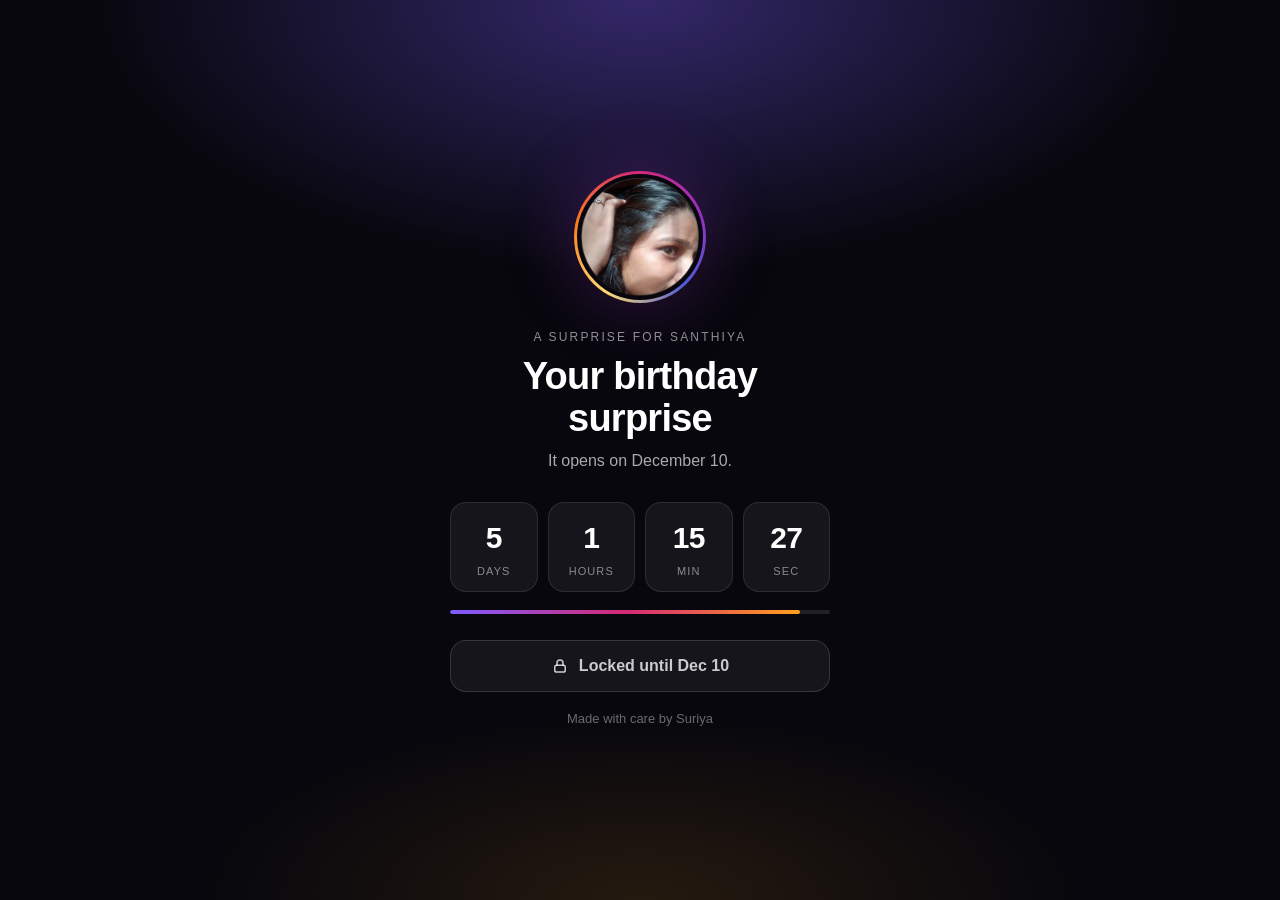
<file: index.html>
<!DOCTYPE html>
<html lang="en"><head><meta charset="utf-8">
<meta name="viewport" content="width=device-width, initial-scale=1, viewport-fit=cover">
<title>Happy Birthday Santhiya</title>
<style>
:root{--bg:#fff;--ink:#000;--mut:#737373;--rcv:#efefef;--line:#dbdbdb;--grad:linear-gradient(135deg,#a23cff 0%,#5b5ff0 55%,#2f80ff 100%);--heart:#ff3040;box-sizing:border-box;padding-top:env(safe-area-inset-top,0px)}
@media (prefers-color-scheme:dark){:root:not([data-theme="light"]){--bg:#000;--ink:#fff;--mut:#a8a8a8;--rcv:#262626;--line:#363636}}
:root[data-theme="dark"]{--bg:#000;--ink:#fff;--mut:#a8a8a8;--rcv:#262626;--line:#363636}
*{box-sizing:border-box}html{scroll-padding-top:env(safe-area-inset-top,0px)}
body{margin:0;background:var(--bg);color:var(--ink);font:400 16px/1.4 -apple-system,BlinkMacSystemFont,"Segoe UI",Roboto,Helvetica,Arial,sans-serif}
.hide{display:none!important}
.gate{min-height:100vh;display:flex;flex-direction:column;justify-content:center;text-align:center;padding:24px 22px;max-width:520px;margin:0 auto}
.gate h1{font-size:26px;line-height:1.2;margin:0 0 8px}.gate p{color:var(--mut);margin:0}
.cd{display:flex;gap:8px;justify-content:center;margin:26px 0}
.cd div{background:var(--rcv);border-radius:16px;padding:12px 4px;min-width:66px}.cd b{display:block;font-size:28px}.cd span{font-size:12px;color:var(--mut)}
.bar{position:sticky;top:0;z-index:5;background:var(--bg);border-bottom:1px solid var(--line);padding:calc(10px + env(safe-area-inset-top,0px)) 14px 10px;display:flex;align-items:center;gap:12px}
.bar svg{width:24px;height:24px;stroke:var(--ink);fill:none;stroke-width:2;stroke-linecap:round;stroke-linejoin:round}
.bar .sp{flex:1}
.ring{width:38px;height:38px;border-radius:50%;padding:2px;background:linear-gradient(45deg,#feda75,#fa7e1e,#d62976,#962fbf,#4f5bd5)}
.av{width:100%;height:100%;border-radius:50%;background:var(--rcv);border:2px solid var(--bg);display:flex;align-items:center;justify-content:center;font-size:16px}
.nm{font-weight:600;line-height:1.15}.nm small{display:block;font-weight:400;font-size:12px;color:var(--mut)}
main{max-width:520px;margin:0 auto;padding:0 12px 130px}
.prof{text-align:center;padding:34px 0 10px}
.prof .ring{width:92px;height:92px;margin:0 auto 10px}.prof .av{font-size:40px}
.prof b{font-size:20px;display:block}.prof span{color:var(--mut);font-size:14px}
.sep{text-align:center;color:var(--mut);font-size:12px;margin:26px 0 2px}
.ttl{text-align:center;font-weight:600;font-size:14px;margin:0 0 10px}
.row{display:flex;align-items:flex-end;gap:7px;margin:2px 0}
.row.S{justify-content:flex-end}
.sm{width:28px;height:28px;border-radius:50%;background:var(--rcv);display:flex;align-items:center;justify-content:center;font-size:13px;flex:none;visibility:hidden}.row.last .sm{visibility:visible}
.m{position:relative;max-width:76%;padding:9px 14px;border-radius:22px;word-wrap:break-word;opacity:0;transform:translateY(10px);transition:opacity .5s,transform .5s}
.m.on{opacity:1;transform:none}
.S .m{background:var(--grad);color:#fff;border-bottom-right-radius:6px}
.N .m{background:var(--rcv);border-bottom-left-radius:6px}
.row.last .S,.S.last .m{border-bottom-right-radius:22px}
.N.last .m{border-bottom-left-radius:22px}
.m.rxw{margin-bottom:12px}
.rx{position:absolute;bottom:-12px;font-size:13px;line-height:1;background:var(--bg);border:1px solid var(--line);border-radius:12px;padding:2px 5px}
.S .rx{left:10px}.N .rx{right:10px}
.note{text-align:center;color:var(--mut);font-size:13px;margin:12px 20px 0}
.photo{margin:6px 0 6px 35px;max-width:76%}.photo img{width:100%;border-radius:22px;display:block}.photo small{color:var(--mut);font-size:12px;display:block;margin:4px 8px}
.post{margin:26px 0 0;border:1px solid var(--line);border-radius:18px;overflow:hidden}
.post h3{margin:0;padding:12px 14px;font-size:15px;border-bottom:1px solid var(--line)}
.g{display:grid;grid-template-columns:1fr 1fr}.g div{padding:14px;border-bottom:1px solid var(--line)}.g div:nth-child(odd){border-right:1px solid var(--line)}
.g b{font-size:26px;display:block;background:var(--grad);-webkit-background-clip:text;background-clip:text;color:transparent}.g small{color:var(--mut)}
.seen{text-align:right;color:var(--mut);font-size:12px;margin:4px 6px}
.comp{position:fixed;left:0;right:0;bottom:0;z-index:6;background:var(--bg);padding:10px 12px calc(10px + env(safe-area-inset-bottom,0px))}
.comp div{max-width:520px;margin:0 auto;display:flex;align-items:center;gap:10px;border:1px solid var(--line);border-radius:26px;padding:6px 8px 6px 16px;color:var(--mut)}
.comp span{flex:1}.comp button{border:0;background:none;font-size:26px;cursor:pointer;padding:4px 8px;line-height:1}
.comp button:focus-visible{outline:2px solid var(--ink);border-radius:12px}
.ph{max-width:84%;margin:8px 0 14px}.frame{position:relative;padding:4px;border-radius:26px;background:linear-gradient(45deg,#feda75,#fa7e1e,#d62976,#962fbf,#4f5bd5);box-shadow:0 8px 30px rgba(150,47,191,.35)}.frame img{display:block;width:100%;border-radius:22px;background:#fff}.ph small{display:block;color:var(--mut);font-size:12px;margin:6px 8px 0}
.big{position:absolute;left:50%;top:50%;font-size:90px;transform:translate(-50%,-50%) scale(0);opacity:0;pointer-events:none}.big.pop{animation:pop .9s ease}@keyframes pop{0%{transform:translate(-50%,-50%) scale(0);opacity:1}40%{transform:translate(-50%,-50%) scale(1.15);opacity:1}100%{transform:translate(-50%,-50%) scale(1.3);opacity:0}}
.lb{position:fixed;inset:0;z-index:20;background:rgba(0,0,0,.92);display:flex;align-items:center;justify-content:center;padding:14px}.lb img{max-width:100%;max-height:100%;border-radius:12px}
canvas{position:fixed;inset:0;width:100%;height:100%;pointer-events:none;z-index:9}
@media (prefers-reduced-motion:reduce){.m{transition:none;opacity:1;transform:none}canvas{display:none}}

.pf{background-image:var(--av);background-size:cover;background-position:center;font-size:0}
.gate{position:relative;min-height:100vh;min-height:100dvh;overflow:hidden;display:flex;align-items:center;justify-content:center;max-width:none;margin:0;padding:calc(28px + env(safe-area-inset-top,0px)) 22px calc(28px + env(safe-area-inset-bottom,0px));color:#fff;background:#07070d}
.glow{position:absolute;inset:0;background:radial-gradient(60% 42% at 50% 0%,rgba(124,92,255,.38),transparent 72%),radial-gradient(50% 30% at 50% 100%,rgba(255,159,28,.12),transparent 70%)}
.gin{position:relative;z-index:1;width:100%;max-width:380px;text-align:center}
.ring.lg{width:132px;height:132px;padding:3px;margin:0 auto 26px;background:conic-gradient(from 210deg,#feda75,#fa7e1e,#d62976,#962fbf,#4f5bd5,#feda75);box-shadow:0 0 70px rgba(150,47,191,.32)}
.ring.lg .av{border:4px solid #07070d}
.eyebrow{font-size:12px;letter-spacing:.18em;text-transform:uppercase;color:rgba(255,255,255,.55);margin-bottom:10px}
.gate h1{font-size:clamp(30px,9vw,38px);line-height:1.1;font-weight:700;letter-spacing:-.02em;margin:0 0 10px;color:#fff}
.gate .lead{color:rgba(255,255,255,.66);margin:0 0 30px;font-size:16px;min-height:22px}
.gate .cd{display:grid;grid-template-columns:repeat(4,1fr);gap:10px;margin:0 0 18px}
.gate .cd div{background:rgba(255,255,255,.06);border:1px solid rgba(255,255,255,.1);border-radius:16px;padding:14px 4px 10px;min-width:0}
.gate .cd b{display:block;font-size:30px;font-weight:600;letter-spacing:-.02em;font-variant-numeric:tabular-nums;color:#fff}
.gate .cd span{font-size:11px;letter-spacing:.1em;text-transform:uppercase;color:rgba(255,255,255,.5)}
.prog{height:4px;border-radius:4px;background:rgba(255,255,255,.1);overflow:hidden;margin:0 0 26px}
.prog i{display:block;height:100%;width:0;border-radius:4px;background:linear-gradient(90deg,#7c5cff,#d62976,#ff9f1c);transition:width 1s}
.lockb{width:100%;display:flex;align-items:center;justify-content:center;gap:10px;padding:16px;border-radius:16px;border:1px solid rgba(255,255,255,.14);background:rgba(255,255,255,.06);color:rgba(255,255,255,.78);font:600 16px -apple-system,BlinkMacSystemFont,"Segoe UI",Roboto,sans-serif;cursor:pointer}
.lockb svg{width:18px;height:18px;stroke:currentColor;fill:none;stroke-width:2;stroke-linecap:round;stroke-linejoin:round}
.lockb:focus-visible{outline:2px solid #fff;outline-offset:3px}
.lockb.shake{animation:shk .45s}@keyframes shk{20%{transform:translateX(-6px)}40%{transform:translateX(5px)}60%{transform:translateX(-3px)}80%{transform:translateX(2px)}}
.gate.ready .lockb{background:#fff;color:#0b0b14;border-color:#fff;box-shadow:0 10px 40px rgba(255,255,255,.18)}
.gate .foot{margin:18px 0 0;font-size:13px;color:rgba(255,255,255,.4)}
@media (prefers-reduced-motion:reduce){.lockb.shake{animation:none}.prog i{transition:none}}

.ch2{margin:30px 0 0;padding:24px 20px;border:1px solid var(--line);border-radius:22px;text-align:center;background:linear-gradient(180deg,rgba(124,92,255,.12),transparent)}
.ch2 .ct{font-size:12px;letter-spacing:.16em;text-transform:uppercase;color:var(--mut)}
.ch2 h3{margin:6px 0 6px;font-size:22px}.ch2 p{margin:0 0 16px;color:var(--mut)}
.ch2 button{display:block;width:100%;margin:8px 0 0;padding:14px;border-radius:14px;font:600 16px -apple-system,BlinkMacSystemFont,"Segoe UI",Roboto,sans-serif;cursor:pointer}
.ch2 .pb{border:0;color:#fff;background:linear-gradient(135deg,#a23cff,#4f6bff)}
.ch2 .sb{border:1px solid var(--line);background:none;color:var(--ink)}
.ch2 .tb{border:0;background:none;color:var(--mut);font-weight:500}
.ch2 button:focus-visible{outline:2px solid var(--ink);outline-offset:2px}
.endhint{margin:34px 6px 0;text-align:right;color:var(--mut);font-size:12px}
.typing{display:inline-flex;gap:5px;padding:13px 16px;border-radius:22px;background:var(--grad);margin-bottom:4px}.typing i{width:7px;height:7px;border-radius:50%;background:#fff;opacity:.4;animation:dt 1.2s infinite}.typing i:nth-child(2){animation-delay:.2s}.typing i:nth-child(3){animation-delay:.4s}@keyframes dt{40%{opacity:1;transform:translateY(-3px)}}
@media (prefers-reduced-motion:reduce){.typing i{animation:none;opacity:.8}}

.reelc{padding:0!important;background:none!important;max-width:62%!important}
.reel-link{display:block;border-radius:18px;color:inherit;text-decoration:none}
.reel-link:focus-visible{outline:2px solid #fff;outline-offset:3px}
.reel{position:relative;width:210px;min-height:260px;border-radius:18px;overflow:hidden;color:#fff;display:flex;flex-direction:column;justify-content:space-between;padding:12px;background:linear-gradient(160deg,#1a1040 0%,#5b2a86 55%,#d6336c 120%)}
.rtop{font-size:11px;letter-spacing:.06em;text-transform:uppercase;opacity:.85}
.rplay{align-self:center;width:54px;height:54px;border-radius:50%;background:rgba(255,255,255,.2);display:flex;align-items:center;justify-content:center;font-size:22px;backdrop-filter:blur(4px)}
.rcap{font-size:13px;line-height:1.35;text-shadow:0 1px 8px rgba(0,0,0,.5)}
.vc{min-width:230px}
.vn{display:flex;align-items:center;gap:10px}
.vp{flex:none;width:36px;height:36px;border-radius:50%;border:0;background:#fff;color:#4f4fe8;font-size:14px;cursor:pointer}
.vp:focus-visible{outline:2px solid #fff;outline-offset:2px}
.wf{display:flex;align-items:center;gap:2px;height:28px;flex:1}
.wf i{display:block;width:3px;border-radius:2px;background:rgba(255,255,255,.45)}.wf i.on{background:#fff}
.vt{font-size:12px;opacity:.9;min-width:44px;text-align:right}
</style></head><body>
<canvas id="c"></canvas>
<div class="gate" id="gate">
<div class="glow" aria-hidden="true"></div>
<div class="gin">
<div class="ring lg"><div class="av pf" role="img" aria-label="Santhiya"></div></div>
<div class="eyebrow">A surprise for Santhiya</div>
<h1 id="gh">Your birthday surprise</h1>
<p class="lead" id="hint">It opens on December 10.</p>
<div class="cd"><div><b id="d">0</b><span>Days</span></div><div><b id="h">0</b><span>Hours</span></div><div><b id="mi">0</b><span>Min</span></div><div><b id="s">0</b><span>Sec</span></div></div>
<div class="prog" id="progw"><i id="pr"></i></div>
<button class="lockb" id="openb"><svg viewBox="0 0 24 24" aria-hidden="true"><rect x="5" y="11" width="14" height="9" rx="2.5"/><path d="M8 11V8a4 4 0 018 0v3"/></svg><span id="olab">Locked until Dec 10</span></button>
<p class="foot" id="sub">Made with care by Suriya</p>
</div>
</div>

<div id="site" class="hide">
<div class="bar">
<svg viewBox="0 0 24 24" aria-hidden="true"><path d="M15 5l-7 7 7 7"/></svg>
<div class="ring" style="width:36px;height:36px"><div class="av pf"></div></div>
<div class="nm">Santhiya ✨<small>Active now</small></div>
<div class="sp"></div>
<svg viewBox="0 0 24 24" aria-hidden="true"><path d="M5 4h4l2 5-2.5 1.5a11 11 0 005 5L15 13l5 2v4a2 2 0 01-2 2A15 15 0 013 6a2 2 0 012-2z"/></svg>
<svg viewBox="0 0 24 24" aria-hidden="true"><rect x="3" y="6" width="13" height="12" rx="3"/><path d="M16 10l5-3v10l-5-3"/></svg>
</div>
<main>
<div class="prof"><div class="ring"><div class="av pf"></div></div><b>Santhiya</b><span>santhiya.3010 · Instagram</span></div>
<div id="story"></div>
<div class="post"><h3>Us, in numbers</h3><div class="g">
<div><b>37,239</b><small>messages</small></div><div><b>82</b><small>days in a row</small></div>
<div><b>289</b><small>times I asked "saptiya?"</small></div><div><b>3,036</b><small>"sari"s from you</small></div>
<div><b>~600</b><small>times we said "eruma"</small></div><div><b>95%</b><small>replies in a minute</small></div>
</div></div>
<div class="endhint" id="endhint"><span class="typing"><i></i><i></i><i></i></span><div>Suriya is typing…</div></div>
<div id="letter"></div>
<div class="seen hide" id="seen">Seen ✨</div>
<div class="ch2 hide" id="ch2"></div>
</main>
<div class="comp"><div><span>Message Santhiya...</span><button id="send" aria-label="Send a surprise">🎉</button></div></div>
</div>

<script>
(function(){
var DATA=[["Nov 1, 2025", "Where it started", [["S", "Drawings super ah iruku"], ["N", "Thanks..."]]], ["Dec 10, 2025", "Your birthday, last year", [["S", "Many more happy returns of the day"], ["N", "Thank you ✨"]]], ["Feb 28, 2026", "How it really started", [["N", "Nee yar kita um epoum pesa matiya"], ["S", "Haan athu pesi palakam ila"], ["N", "Nee pesuna tha Yara irunthalum pesuvanga"], ["S", "Yarum pesaliya atha nanum pesala"], ["N", "Epoum silent ah iruka"], ["S", "Konjom koocham...😅"]], 0, "She told me I never talk to anyone and I am always silent. Then came 37,239 messages."], ["Mar 2, 2026", "My birthday, and you remembered", [["N", "Happiest b'day❤️💫", "❤️"], ["S", "Thank you so much ✨🥰", "❤️"], ["N", "Choclate vangitu vara maraka sariya 😅🤣"], ["N", "Enna nethu fulla ore birthday celebration tha pola 😅"], ["N", "Jolly ah irunthucha"], ["S", "Haan jolly thaan🤭☺️😂"]]], ["Mar 5, 2026", "A heavy day: the marks", [["N", "Kastama iruku"], ["N", "Mark ah nenacha oru mathari iruku"], ["S", "Athela nenachi feel panitu irkatha mark vachi onum pana mudiyathu knowledge tha mukiyam"], ["S", "Inum polambunamnalum evlo venalum polambu☺️✨🤭"], ["S", "Namma yarnu namaku ternja pothum yarkum prove panavendiya avasiyamila"], ["N", "Sari vidu ini feel pana la😅", "❤️"]]], ["Mar 6, 2026", "Women's Day", [["S", "Advance happy women's day 🌝✨😂"], ["N", "Engaluku women's day celebration Iruku"]]], ["Mar 10, 2026", "The artist who says she is not", [["N", "Na summa tha draw panuva"], ["S", "Every artist started with the unfair drawings ✨😁"], ["N", "Avlova perfect ah la draw pana matan😅"]]], ["Mar 13, 2026", "The girl who only wishes on birthdays", [["N", "Birthday ku wish pana.. Diwali ku wish pana avlotha 😅"]], 0, "She said she only wishes people on birthdays and Diwali. Then she sent me 16,900 messages."], ["Mar 21, 2026", "The promise", [["S", "I will listen to your problems...😁😅 Whatever you polambifys😂 i will be there for you and care you ... Also make you to feel the comfort and safe"], ["N", "Ipoum comfort ah safe ah tha feel pandra 😅"], ["N", "Epoum ella situation la um na unkuda irupan 😅"]]], ["Mar 21, 2026", "We promised not to forget", [["N", "Nejama maraka matan", "❤️"], ["N", "Maraka matan 😅"], ["S", "Na marka mata", "❤️"], ["N", "Nee marakama irutha sari tha😅"], ["S", "Mhmm🤗🥰"]]], ["Mar 2026", "You comforted me too", [["N", "Nee edthum worry panikatha"], ["N", "Sari agidum vidu"], ["N", "Adtha la edthum agathu.. Nee edthum feel panitu irukatha"], ["N", "Nee edthum feel panatha. Sari vidu pathukalam"], ["N", "Oru nalla friend ah irupan 😅"], ["S", "Mhmm pathukren"]]], ["Mar 28, 2026", "Our longest day", [], 0, "753 messages in one day. One conversation that never stopped: 720 messages over 6 hours and 41 minutes."], ["Apr 5, 2026", "When college ends", [["S", "Mhmm athukapram maranthuduva la...🙃"], ["S", "Clg mudinja romba miss panuven eruma unaiya🤧😐"], ["N", "Nejamava 😅"], ["S", "Ila chumma poi sonan 😒"]]], ["Apr 6, 2026", "Her perfect man", [["S", "In your point of view describe the perfect man 👀😂"], ["N", "Entha bad habit um Iruka kudathu.. Aprm nalla care pani pathukanum ponungala.. 🤣🤣", "❤️"]]], ["Apr 13 to 21, 2026", "My precious gift from you", [["S", "Enaku eyes na pidikum👀😂 apro antha reels la pathathum un nyabagam vanchi ne alaga draw panuvanu 😜😁"], ["N", "Enaku avlo perfect ah varathu 😂.. Try pandran"], ["N", "__ART__", "❤️"], ["S", "But thanks azhaga irku...💫"], ["S", "Nijama azhaga irunchi eruma drawing 💫☺️🥰"]], 0], ["Apr 14, 2026", "Just so you know", [["S", "Im here always for you 🤍💫😁"]]], ["Apr 14, 2026, 6:24 PM", "The reel you sent", [["N", "[[reel]]"], ["S", "Intha paata venum👀😅"], ["S", "Try panran"], ["S", "Nalaiku 😅"]]], ["Apr 14, 2026, 10:31 PM", "My voice note for you", [["S", "[[voice]]", "❤️"]]], ["Apr 17, 2026", "A heavy day: when it did not go well", [["N", "Fail anathutha oru mathari iruku"], ["S", "Hey yena ithuku la feel paniktu 🙄 loosu"], ["S", "Ivnga podra mark la nenachi worry panikatha"]]], ["Apr 20, 2026", "A heavy morning for you", [["N", "Oru mathri feel aachu"], ["N", "Taniya Iruka mathri iruthuchi"], ["S", "Yan ena kastam unaku"], ["N", "Enaku oru mathari kastam iruthuchi. Enna nu theriyala"], ["S", "Apdila nenaikatha"], ["S", "Naa irkan la...", "❤️"]]], ["Apr 23, 2026", "The message that changed everything", [["S", "Athaan sonan miss panirpan... Unaiya"], ["N", "Han 😅"], ["S", "Msg panama vitruntha pesamale irnthirpom la..."], ["S", "Atha thonuchi kekama irnthirnthaka ena agirkumo nu😅"], ["N", "Pesi iruka matan"], ["N", "Nanum tha 😅", "❤️"]]], ["Apr 23, 2026", "The signal war", [["N", "Signal illa"], ["S", "Naa tha already solita la tower ku keela poi ukanjikuh nu🌝😜😂"]]], ["Apr 26, 2026", "If I had gone somewhere else", [["S", "Hmm cs pona urupada mudiyathu nenachi inga vanthan🌚🤣"], ["N", "Adthuku nee cs ah eduthu irukalam"], ["S", "But anga poirunthaaka unaiya miss panirpan la...😅😂"], ["N", "Yen ipdi soldra 🤣"]]], ["Apr 29, 2026", "Good morning", [["S", "Hello miss erumai 😸🤭"]]], ["May 28, 2026", "Guess my favourites", [["N", "Unoda best friend nu patah vel murugan tha 😅"], ["S", "Crt uh tha Thayir saatham 🤣"], ["N", "Unoda favourite food na sambar rice tha 🤣"], ["S", "Peh"], ["N", "Sariya theriyala 😂"]]], ["Jun 11, 2026", "A promise nobody asked for", [["S", "Haan don't worry i will never stop irritating 🌝🤭😅"]]], ["Jul 1, 2026", "When you were scared", [["N", "Bayama iruku"], ["S", "I will pray don't worry"]]], ["Jul 5, 2026", "Beauty", [["N", "Avlo periya Azhagu la illa nanu 😂"], ["S", "Know something...Beauty not comes from face its through from heart 🤍😌🤞", "❤️"]]], ["Jul 19, 2026", "A treat you owe me", [["S", "Chuma tha Ketan"], ["S", "Ne sonathe pothum"], ["N", "Kandipa"], ["N", "Na work poitu vangi tharen", "❤️"]]], ["Jul 19, 2026", "The question I asked", [["S", "Engada irntha ivlo varsham😅🤭🤣", "❤️"]]], ["Aug 2 and 6, 2026", "Friendship Day", [["S", "Hai"], ["N", "Na oorula iruken aprm msg pana va"], ["S", "Annaiku friendship day wish panalamnu kooptan teryuma but neenu velila irkan apram pesran solita"]]], ["Sep 26, 2026", "The ice cream day", [["S", "Nijama neenu anaiku ice cream ooti vitila apo avlo happy ah irunchi teryuma...", "❤️"], ["S", "I don't know how to express but i felt very much happy that memory won't fade out from my entire life..."]]], ["Sep 27, 2026", "I understand you", [["S", "I have learnt your language so don't worry"], ["S", "Elam puriyuthu onum edit pana vendam"]]], ["Oct 3, 2026", "A heavy morning", [["N", "Enna nu theriyala oru mathari iruku"], ["N", "E aku vela kedaikum nu oru confident ah varala"], ["S", "Ela kedaikum ne loosu mari ethachum yoschitu irkatha"], ["S", "Ethum feel panatha ena kastam naalum solu im always here with you 🤍"]]], ["Oct 3, 2026", "The evening you chose me to talk to", [["N", "Vera yar kita pesurathu nu theriyala"], ["N", "Unkita matum tha konjam free ah pesuren", "❤️"], ["S", "Haan ena irnthaalum solu"], ["S", "Im always here for you 🥰"]]], ["Oct 3, 2026", "Why we talk so freely", [["S", "So ne ipde ethachum loosu mari feel paniktu irkama ipo irka time la jolly ah iru"], ["N", "Na unkita matum tha free ah pesuren yen nu enake theriyala", "❤️"]]], ["Oct 3, 2026, 10:54 PM", "The night you said it", [["N", "Idthu enaku unaku send pananum nu thonuchi..\nYen na nee enoda ellam time la un irka\nNee tha enoda unmaiyana friend\nNa clg la unkita pesunathu illa ana nee tha ipo enku avlo support ah Iruka ..\nNejama na unna epoum karka maten\nYour my closest friend ❤️", "🥰"], ["N", "Enaku kedacha friend na adthu nee matum tha clg life la", "❤️"], ["S", "Nanum nijama tha solran"], ["N", "Hey eruma na Suma la solla la. Promise ah soldra"], ["N", "Unmayana friend ah Iruka"], ["S", "Ne solita enak ipdi la para para va sola teryathu... So same to you...🤍🌝😅"], ["S", "Means a lot for me🥰🤧"], ["N", "En life la ipdi oru friend ah enaku yarum illa ipo nee tha iruka"], ["N", "School days la kuda na avlova boys kita la pesunathu illa\nEnaku yarum boys la friend illa ipo clg la kuda yaru kita um pesala vel murugan kita matum tha pesuven"]]], ["Oct 3, 2026", "Same night, one more thing", [["S", "Unakandi birthday ku oru website panan😅"], ["S", "Athu un birthday anaiku tha open aagum"], ["N", "Edtho enaku panala adthuve enaku happy ah iruku 😅"]]]];
var LETTER=["Santhiya,", "A year ago I wrote \"Drawings super ah iruku\" under your story, and you replied \"Thanks...\" with those three dots. I had no idea that was the start of 37,239 messages.", "You told me you are not an artist, and then you drew me this: the eyes, the leaves, the mandalas and the butterfly in the middle. It is the most precious gift I have, and I will keep it forever.", "You said I am the friend you found in college, and that you mean it, promise. I am not good at saying things in a flow, so I will say it the only way I can: same to you. It means a lot to me.", "On the days that felt heavy, you told me you could talk freely only with me. I hope I made those days a little lighter. Whatever you carry, tell me. I am staying.", "And when it was my turn to feel heavy, you said \"Nee edthum feel panatha, sari agidum.\" You said it so simply, and it helped more than you know. You were my comfort too.", "Thank you for every \"sari sari\", every laugh at my terrible reels, and for being the person I want to tell things to first. I am always here for you. That is not going to change.", "Many more happy returns of the day. Good night, sweet dreams. 🌙✨", "Suriya"];
var ADV='adventure/'; /* CHANGE THIS: folder or full link of the adventure website */
var REEL_THUMB='asset/reel-thumb.jpeg'; /* put a screenshot of the reel here */
var VOICE='asset/voice-note.mp3'; /* put your recorded song here */ /* CHANGE THIS: folder or full link of the adventure website */
var ART='[data-uri]';
var T=new Date('2026-12-10T00:00:00+05:30');
var G=document.getElementById('gate'),S=document.getElementById('site');
var d=document.getElementById('d'),h=document.getElementById('h'),mi=document.getElementById('mi'),sec=document.getElementById('s');
var shown=false;var pr=document.getElementById('pr'),START=new Date('2026-10-06T00:00:00+05:30');document.documentElement.style.setProperty('--av','url("'+'[data-uri]'+'")');
function tick(){
 if(/open/.test(location.search+location.hash)){show();return}
 var s=Math.floor((T-Date.now())/1000);
 if(s<=0){ready();return}
 d.textContent=Math.floor(s/86400);h.textContent=Math.floor(s%86400/3600);mi.textContent=Math.floor(s%3600/60);sec.textContent=s%60;
 pr.style.width=Math.min(100,Math.max(0,(Date.now()-START)/(T-START)*100))+'%';
 setTimeout(tick,1000);
}
function ready(){
 G.classList.add('ready');
 document.getElementById('gh').textContent='Happy Birthday, Santhiya';
 document.getElementById('hint').textContent='Your surprise is ready.';
 document.querySelector('.cd').classList.add('hide');document.getElementById('progw').classList.add('hide');
 document.getElementById('olab').textContent='Open your surprise';
 document.getElementById('sub').textContent='Made with care by Suriya';
}
function advUrl(){try{return new URL(ADV,location.href).href}catch(e){return ADV}}
function isPhone(){return /Android|iPhone|iPod|Mobi/i.test(navigator.userAgent)||(matchMedia('(pointer:coarse)').matches&&innerWidth<900)}
function showCh2(){
 var c=document.getElementById('ch2'),u=advUrl(),o;
 if(isPhone()){
  o='<div class="ct">Chapter 2</div><h3>Your adventure is ready</h3><p>It is made for a laptop or desktop, so open it there for the best experience.</p><button class="pb" id="wa">Send the link to my laptop</button><button class="sb" id="cp">Copy link</button><button class="tb" id="any">Open it here anyway</button>';
 }else{
  o='<div class="ct">Chapter 2</div><h3>Your adventure begins now</h3><p>You are on the right screen for it. Ready?</p><button class="pb" id="go2">Start your adventure</button>';
 }
 c.innerHTML=o;c.classList.remove('hide');
 var q=function(i){return document.getElementById(i)};
 if(q('go2'))q('go2').onclick=function(){location.href=u};
 if(q('any'))q('any').onclick=function(){location.href=u};
 if(q('wa'))q('wa').onclick=function(){
  var msg='My birthday adventure, to open on my laptop: '+u;
  if(navigator.share){navigator.share({title:'My birthday adventure',text:msg}).catch(function(){})}
  else location.href='https://wa.me/?text='+encodeURIComponent(msg);
 };
 if(q('cp'))q('cp').onclick=function(){
  var b=this;function ok(){b.textContent='Copied'}
  if(navigator.clipboard&&navigator.clipboard.writeText){navigator.clipboard.writeText(u).then(ok,function(){prompt('Copy this link',u)})}else prompt('Copy this link',u);
 };
 c.scrollIntoView({behavior:'smooth',block:'center'});
}
function wireVoice(){
 document.querySelectorAll('.vn').forEach(function(vn){
  var a=vn.querySelector('audio'),b=vn.querySelector('.vp'),t=vn.querySelector('.vt'),bars=vn.querySelectorAll('.wf i'),failed=false;
  function fmt(x){x=Math.round(x);return Math.floor(x/60)+':'+('0'+x%60).slice(-2)}
  function fail(){failed=true;t.textContent='No audio file';t.title='Put your recording at '+VOICE}
  var srcEls=a.querySelectorAll('source');srcEls[srcEls.length-1].addEventListener('error',fail);
  a.addEventListener('loadedmetadata',function(){failed=false;if(isFinite(a.duration))t.textContent=fmt(a.duration)});
  a.addEventListener('timeupdate',function(){var r=a.duration?a.currentTime/a.duration:0;bars.forEach(function(x,i){x.className=(i/bars.length<r)?'on':''});t.textContent=fmt(a.currentTime)});
  a.addEventListener('playing',function(){b.textContent='❚❚'});
  a.addEventListener('pause',function(){b.textContent='▶'});
  a.addEventListener('ended',function(){b.textContent='▶';bars.forEach(function(x){x.className=''});if(isFinite(a.duration))t.textContent=fmt(a.duration)});
  b.addEventListener('click',function(e){
   e.stopPropagation();
   if(failed||a.networkState===3){fail();a.load();return}
   if(a.paused){document.querySelectorAll('.vn audio').forEach(function(x){if(x!==a)x.pause()});t.textContent='Loading…';var p=a.play();if(p&&p.catch)p.catch(function(){if(a.networkState===3)fail();else t.textContent='Tap play again'})}else a.pause();
  });
 });
}
function loadThumb(){var im=new Image();im.onload=function(){document.querySelectorAll('.reel').forEach(function(r){r.style.backgroundImage='linear-gradient(rgba(0,0,0,.12),rgba(0,0,0,.6)),url("'+REEL_THUMB+'")';r.style.backgroundSize='cover';r.style.backgroundPosition='center'})};im.src=REEL_THUMB}
function show(){if(shown)return;shown=true;G.classList.add('hide');S.classList.remove('hide');build();hearts()}
function esc(t){return t.replace(/&/g,'&amp;').replace(/</g,'&lt;')}
function srcs(){var base=VOICE.replace(/\.[a-z0-9]+$/i,''),ext=VOICE.split('.').pop().toLowerCase(),all=[ext,'mp3','m4a','aac','ogg','wav'],seen={},o='';all.forEach(function(e){if(seen[e])return;seen[e]=1;o+='<source src="'+base+'.'+e+'">'});return o}
function wave(){var h='',v=[8,14,10,18,12,22,16,9,20,14,24,11,18,8,15,21,12,17,10,23,13,19,9,16,22,11,14,18,10,13];v.forEach(function(x){h+='<i style="height:'+x+'px"></i>'});return h}
function row(w,t,r,last){
 if(t.indexOf('[[reel]]')===0){var cap=t.slice(8);return '<div class="row N last"><div class="sm pf"></div><div class="m reelc"><a class="reel-link" href="https://www.instagram.com/reel/DW-RrGukcdR/?id=3872610458537150289_80568086518" target="_blank" rel="noopener noreferrer" aria-label="Open the reel on Instagram"><div class="reel"><div class="rtop">Reel shared by Santhiya</div><div class="rplay">▶</div><div class="rcap">'+esc(cap)+'</div></div></a></div></div>'}
 if(t==='[[voice]]'){return '<div class="row S last"><div class="m vc'+(r?' rxw':'')+'"><div class="vn"><button class="vp" aria-label="Play voice note">▶</button><div class="wf">'+wave()+'</div><span class="vt">Voice message</span><audio preload="auto">'+srcs()+'</audio></div>'+(r?'<span class="rx">'+r+'</span>':'')+'</div></div>'}
 if(t==='__ART__'){return ART?'<div class="row N last"><div class="sm pf"></div><div class="ph"><div class="frame"><img src="'+ART+'" alt="Drawing by Santhiya"><span class="big">🌟</span></div><small>Santhiya sent a photo. Double-tap to like it.</small></div></div>':''}
 return '<div class="row '+w+(last?' last':'')+'">'+(w==='N'?'<div class="sm pf"></div>':'')+'<div class="'+w+(last?' last':'')+'" style="display:contents"><div class="m'+(r?' rxw':'')+'">'+esc(t).replace(/\n/g,'<br>')+(r?'<span class="rx">'+r+'</span>':'')+'</div></div></div>';
}
function build(){
 var o='';
 DATA.forEach(function(sc){
  o+='<div class="sep">'+sc[0]+'</div><div class="ttl">'+sc[1]+'</div>';
  var ms=sc[2];
  ms.forEach(function(m,i){o+=row(m[0],m[1],m[2],!ms[i+1]||ms[i+1][0]!==m[0])});
  
  if(sc[4])o+='<div class="note">'+esc(sc[4])+'</div>';
 });
 document.getElementById('story').innerHTML=o;
 var io=new IntersectionObserver(function(es){es.forEach(function(e){if(e.isIntersecting){e.target.classList.add('on');io.unobserve(e.target)}})},{threshold:.5});
 document.querySelectorAll('#story .m').forEach(function(el){io.observe(el)});
 wireVoice();
 loadThumb();
}
var opened=false,started=false;
function openLetter(){
 if(opened)return;opened=true;
 document.getElementById('endhint').classList.add('hide');
 var L=document.getElementById('letter'),o='<div class="sep">Now</div>';
 LETTER.forEach(function(p){o+='<div class="row S last"><div class="m">'+esc(p)+'</div></div>'});
 L.innerHTML=o;
 var els=L.querySelectorAll('.m');
 els.forEach(function(el,i){setTimeout(function(){el.classList.add('on');if(i===els.length-1){document.getElementById('seen').classList.remove('hide');setTimeout(showCh2,900);el.scrollIntoView({behavior:'smooth',block:'center'})}else{el.scrollIntoView({behavior:'smooth',block:'nearest'})}},700*(i+1))});
}
document.getElementById('send').addEventListener('click',function(){hearts();openLetter()});
new IntersectionObserver(function(es,ob){es.forEach(function(e){if(e.isIntersecting&&!started){started=true;ob.disconnect();setTimeout(function(){hearts();openLetter()},2200)}})},{threshold:.9}).observe(document.getElementById('endhint'));

var cv=document.getElementById('c'),x=cv.getContext('2d'),P=[],run=false;
function fit(){cv.width=innerWidth;cv.height=innerHeight}fit();addEventListener('resize',fit);
function hearts(){
 var EM=['🎉','✨','🎈','🌟','🦋','🎂','🎊','✨'];
 for(var i=0;i<36;i++)P.push({e:EM[i%EM.length],x:innerWidth*(.1+Math.random()*.8),y:innerHeight+20,vy:-(2+Math.random()*3.5),vx:(Math.random()-.5)*1.2,s:18+Math.random()*26,l:260+Math.random()*80,t:Math.random()*6});
 if(!run){run=true;frame()}
}
function frame(){
 x.clearRect(0,0,cv.width,cv.height);P=P.filter(function(p){return p.l>0});
 P.forEach(function(p){p.x+=p.vx+Math.sin(p.t+=.04)*.5;p.y+=p.vy;p.l--;x.globalAlpha=Math.min(1,p.l/60);x.font=p.s+'px serif';x.fillText(p.e,p.x,p.y)});
 if(P.length)requestAnimationFrame(frame);else run=false;
}
var lt=0,lbt=null;
document.addEventListener('click',function(e){
 var f=e.target.closest&&e.target.closest('.frame');
 if(!f)return;
 var now=Date.now();
 if(now-lt<320){clearTimeout(lbt);var b=f.querySelector('.big');b.classList.remove('pop');void b.offsetWidth;b.classList.add('pop');hearts();lt=0;return}
 lt=now;
 lbt=setTimeout(function(){var o=document.createElement('div');o.className='lb';o.innerHTML='<img src="'+ART+'" alt="Drawing by Santhiya">';o.onclick=function(){o.remove()};document.body.appendChild(o)},330);
});
var taps=0;document.querySelector('.gate h1').addEventListener('click',function(){if(++taps>=5)show()});

var lines=['Not yet. Patience 😌','It opens on December 10','Not a day early, eruma 😜','Almost there. Almost.','Good things take time, sari? ✨'],li=0,ob=document.getElementById('openb'),hint=document.getElementById('hint');
ob.addEventListener('click',function(){
 if(G.classList.contains('ready')){show();return}
 ob.classList.remove('shake');void ob.offsetWidth;ob.classList.add('shake');
 hint.textContent=lines[li++%lines.length];
});
tick();
})();
</script>
</body></html>
</file>
